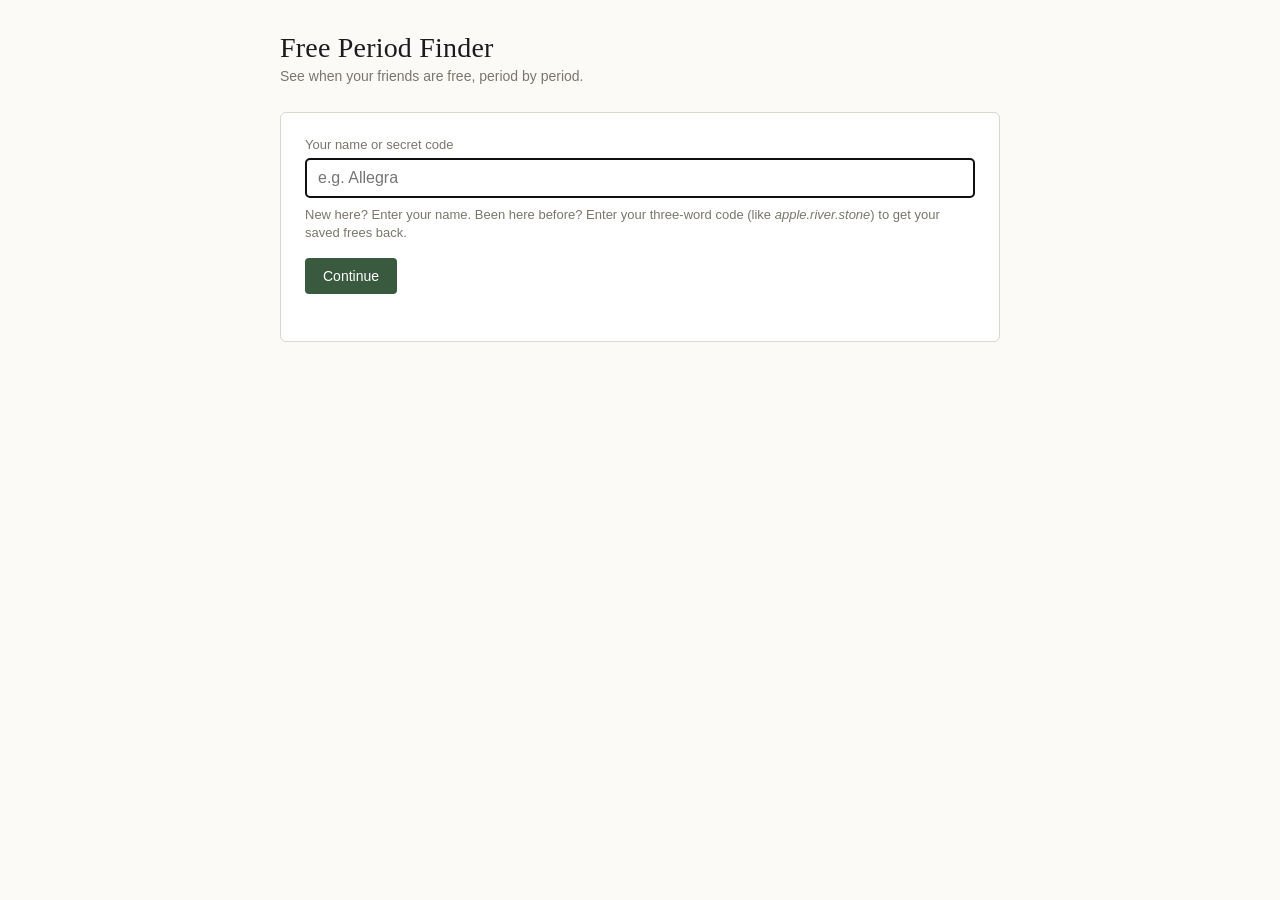
<file: frontend/index.html>
<!DOCTYPE html>
<html lang="en">
<head>
<meta charset="UTF-8">
<meta name="viewport" content="width=device-width, initial-scale=1.0">
<title>Free Period Finder</title>
<link rel="stylesheet" href="styles.css">
</head>
<body>
<div class="wrap">
  <h1>Free Period Finder</h1>
  <p class="sub">See when your friends are free, period by period.</p>

  <div id="app"></div>
</div>

<script src="config.js"></script>
<script src="api.js"></script>
<script src="app.js"></script>
</body>
</html>
</file>
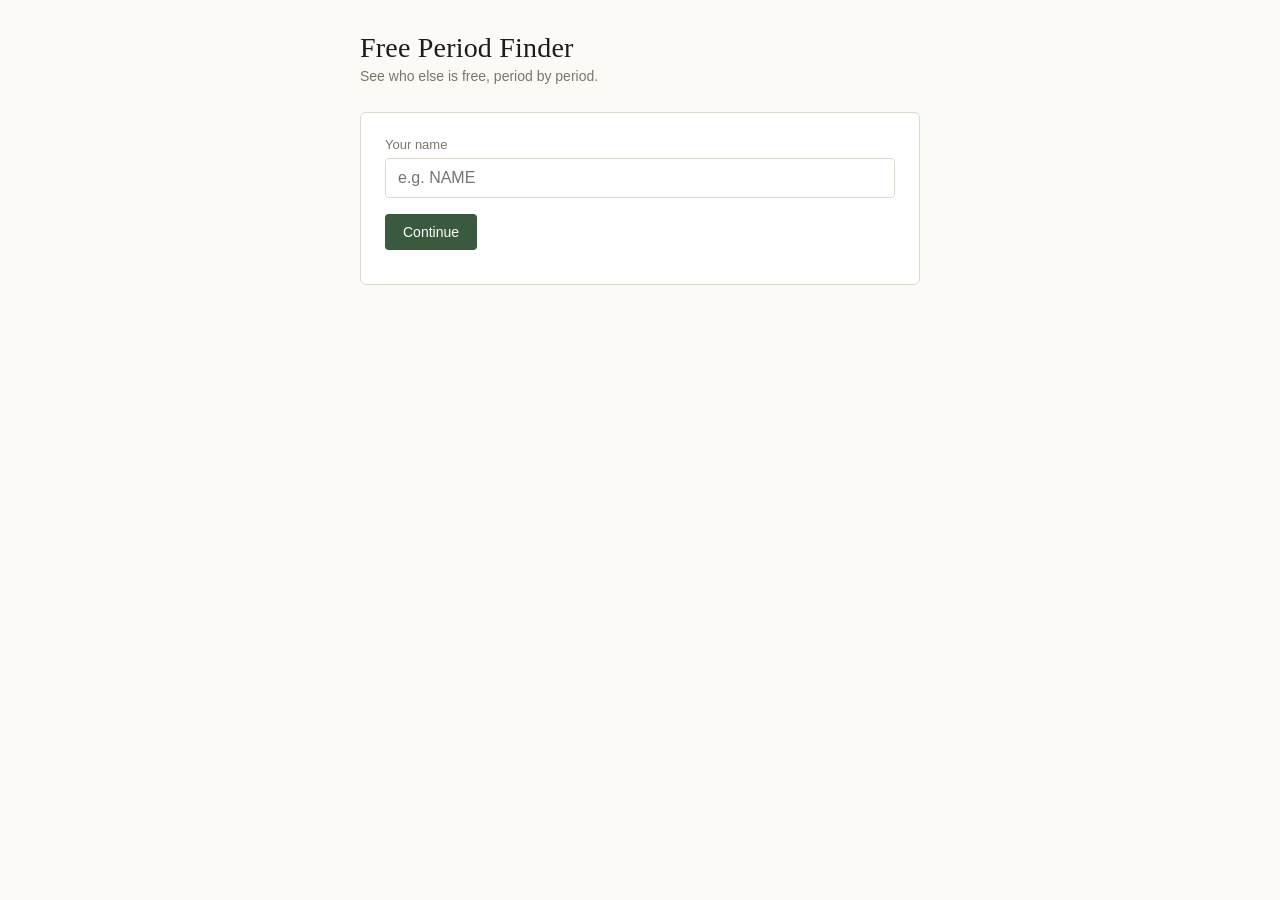
<file: FreeFinder_original.html>
<!DOCTYPE html>
<html lang="en">
<head>
<meta charset="UTF-8">
<meta name="viewport" content="width=device-width, initial-scale=1.0">
<title>Free Period Finder</title>
<style>
  :root{
    --ink:#1b1b1f;
    --paper:#fbfaf7;
    --line:#dcd8cf;
    --accent:#3a5a40;
    --accent-soft:#e7efe4;
    --muted:#7a766c;
  }
  *{box-sizing:border-box;}
  body{
    margin:0;
    font-family:'Georgia', 'Times New Roman', serif;
    background:var(--paper);
    color:var(--ink);
    display:flex;
    justify-content:center;
    padding:32px 16px 80px;
  }
  .wrap{width:100%;max-width:560px;}
  h1{
    font-size:28px;
    font-weight:normal;
    margin:0 0 4px;
    letter-spacing:0.2px;
  }
  .sub{
    color:var(--muted);
    font-family:Arial, sans-serif;
    font-size:14px;
    margin:0 0 28px;
  }
  .card{
    background:#fff;
    border:1px solid var(--line);
    border-radius:6px;
    padding:24px;
    margin-bottom:20px;
  }
  label{
    display:block;
    font-family:Arial, sans-serif;
    font-size:13px;
    color:var(--muted);
    margin-bottom:6px;
  }
  input[type=text]{
    width:100%;
    padding:10px 12px;
    font-size:16px;
    border:1px solid var(--line);
    border-radius:4px;
    font-family:Arial, sans-serif;
    margin-bottom:16px;
  }
  table.grid{
    width:100%;
    border-collapse:collapse;
    font-family:Arial, sans-serif;
    font-size:13px;
  }
  table.grid th{
    font-weight:normal;
    color:var(--muted);
    padding:6px 4px;
    text-align:center;
  }
  table.grid td{
    text-align:center;
    padding:2px;
  }
  table.grid th:first-child, table.grid td:first-child{
    text-align:left;
    padding-left:2px;
  }
  .cell{
    width:28px;
    height:28px;
    border:1px solid var(--line);
    border-radius:4px;
    cursor:pointer;
    display:inline-block;
    background:#fff;
  }
  .cell.on{
    background:var(--accent);
    border-color:var(--accent);
  }
  button{
    font-family:Arial, sans-serif;
    font-size:14px;
    padding:10px 18px;
    border:none;
    border-radius:4px;
    background:var(--accent);
    color:#fff;
    cursor:pointer;
  }
  button.secondary{
    background:transparent;
    color:var(--accent);
    border:1px solid var(--accent);
  }
  .row{display:flex;gap:10px;margin-top:16px;flex-wrap:wrap;}
  select{
    padding:10px 12px;
    font-size:14px;
    font-family:Arial, sans-serif;
    border:1px solid var(--line);
    border-radius:4px;
  }
  .names{
    margin-top:16px;
    font-family:Arial, sans-serif;
  }
  .name-pill{
    display:inline-block;
    background:var(--accent-soft);
    color:var(--accent);
    padding:6px 12px;
    border-radius:14px;
    margin:0 6px 6px 0;
    font-size:14px;
  }
  .empty{
    color:var(--muted);
    font-family:Arial, sans-serif;
    font-size:14px;
  }
  .who-you{
    font-family:Arial, sans-serif;
    font-size:14px;
    color:var(--muted);
    margin-bottom:16px;
  }
  .who-you b{color:var(--ink);}
  .link{
    font-family:Arial, sans-serif;
    font-size:13px;
    color:var(--accent);
    cursor:pointer;
    text-decoration:underline;
    background:none;
    border:none;
    padding:0;
  }
  .status{font-family:Arial, sans-serif;font-size:13px;color:var(--muted);margin-top:10px;}
</style>
</head>
<body>
<div class="wrap">
  <h1>Free Period Finder</h1>
  <p class="sub">See who else is free, period by period.</p>

  <div id="app"></div>
</div>

<script>
const WEEKS = ['A','B'];
const DAYS = ['Mon','Tue','Wed','Thu','Fri','Sat'];
const PERIODS = [1,2,3,4,5,6];

let currentName = null;
let currentPeriods = null; // { "A-Mon-1": true, ... }
let editing = false;
let setupWeek = 'A';

const app = document.getElementById('app');

function keyFor(name){
  return 'student:' + name.trim().toLowerCase();
}

function emptyGrid(){
  const g = {};
  WEEKS.forEach(w => DAYS.forEach(d => PERIODS.forEach(p => g[w+'-'+d+'-'+p] = false)));
  return g;
}

async function loadStudent(name){
  try{
    const res = await window.storage.get(keyFor(name), true);
    if(!res) return null;
    return JSON.parse(res.value);
  }catch(e){
    return null;
  }
}

async function saveStudent(name, data){
  await window.storage.set(keyFor(name), JSON.stringify(data), true);
}

async function getAllStudents(){
  const list = await window.storage.list('student:', true);
  if(!list || !list.keys) return [];
  const out = [];
  for(const k of list.keys){
    try{
      const res = await window.storage.get(k, true);
      if(res){
        const data = JSON.parse(res.value);
        out.push(data);
      }
    }catch(e){}
  }
  return out;
}

function renderNameEntry(){
  app.innerHTML = `
    <div class="card">
      <label for="nameInput">Your name</label>
      <input type="text" id="nameInput" placeholder="e.g. NAME">
      <button id="continueBtn">Continue</button>
      <div class="status" id="statusMsg"></div>
    </div>
  `;
  document.getElementById('continueBtn').onclick = async () => {
    const val = document.getElementById('nameInput').value.trim();
    if(!val){
      document.getElementById('statusMsg').textContent = 'Enter your name first.';
      return;
    }
    document.getElementById('statusMsg').textContent = 'Loading...';
    currentName = val;
    const existing = await loadStudent(val);
    if(existing){
      currentPeriods = existing.periods;
      renderMain();
    }else{
      currentPeriods = emptyGrid();
      editing = true;
      renderSetup();
    }
  };
  document.getElementById('nameInput').addEventListener('keydown', e => {
    if(e.key === 'Enter') document.getElementById('continueBtn').click();
  });
}

function renderSetup(){
  let rows = '';
  PERIODS.forEach(p => {
    let cells = `<td><b>P${p}</b></td>`;
    DAYS.forEach(day => {
      const k = setupWeek + '-' + day + '-' + p;
      const on = currentPeriods[k];
      cells += `<td><span class="cell ${on ? 'on' : ''}" data-key="${k}"></span></td>`;
    });
    rows += `<tr>${cells}</tr>`;
  });

  app.innerHTML = `
    <div class="card">
      <p class="who-you">Hi <b>${currentName}</b> — tap every period you're free, for both weeks of your timetable.</p>
      <div class="row" style="margin-top:0;margin-bottom:16px;">
        ${WEEKS.map(w => `<button class="${w === setupWeek ? '' : 'secondary'}" data-week="${w}">Week ${w}</button>`).join('')}
      </div>
      <table class="grid">
        <thead><tr><th></th>${DAYS.map(d => `<th>${d}</th>`).join('')}</tr></thead>
        <tbody>${rows}</tbody>
      </table>
      <div class="row">
        <button id="saveBtn">Save my periods</button>
      </div>
      <div class="status" id="statusMsg2"></div>
    </div>
  `;

  document.querySelectorAll('[data-week]').forEach(btn => {
    btn.onclick = () => {
      setupWeek = btn.dataset.week;
      renderSetup();
    };
  });

  document.querySelectorAll('.cell').forEach(cell => {
    cell.onclick = () => {
      const k = cell.dataset.key;
      currentPeriods[k] = !currentPeriods[k];
      cell.classList.toggle('on');
    };
  });

  document.getElementById('saveBtn').onclick = async () => {
    document.getElementById('statusMsg2').textContent = 'Saving...';
    await saveStudent(currentName, { name: currentName, periods: currentPeriods });
    editing = false;
    renderMain();
  };
}

async function renderMain(){
  app.innerHTML = `
    <div class="card">
      <p class="who-you">Signed in as <b>${currentName}</b> · <button class="link" id="editLink">edit my periods</button></p>
      <div class="row">
        <select id="weekSel">${WEEKS.map(w => `<option value="${w}">Week ${w}</option>`).join('')}</select>
        <select id="daySel">${DAYS.map(d => `<option value="${d}">${d}</option>`).join('')}</select>
        <select id="periodSel">${PERIODS.map(p => `<option value="${p}">Period ${p}</option>`).join('')}</select>
        <button id="checkBtn">Who's free?</button>
      </div>
      <div class="names" id="results"></div>
    </div>
  `;

  document.getElementById('editLink').onclick = () => {
    editing = true;
    renderSetup();
  };
  document.getElementById('checkBtn').onclick = showWhosFree;

  await showWhosFree();
}

async function showWhosFree(){
  const week = document.getElementById('weekSel').value;
  const day = document.getElementById('daySel').value;
  const period = document.getElementById('periodSel').value;
  const key = week + '-' + day + '-' + period;
  const resultsEl = document.getElementById('results');
  resultsEl.innerHTML = '<span class="empty">Checking...</span>';

  const all = await getAllStudents();
  const free = all.filter(s => s.periods && s.periods[key] && s.name.toLowerCase() !== currentName.toLowerCase());

  if(free.length === 0){
    resultsEl.innerHTML = '<span class="empty">No one else has marked themselves free then yet.</span>';
  }else{
    resultsEl.innerHTML = free.map(s => `<span class="name-pill">${s.name}</span>`).join('');
  }
}

renderNameEntry();
</script>
</body>
</html>
</file>
<file: frontend/styles.css>
:root{
  --ink:#1b1b1f;
  --paper:#fbfaf7;
  --line:#dcd8cf;
  --accent:#3a5a40;
  --accent-soft:#e7efe4;
  --muted:#7a766c;
  --warn:#9a3b2e;
}
*{box-sizing:border-box;}
body{
  margin:0;
  font-family:'Georgia', 'Times New Roman', serif;
  background:var(--paper);
  color:var(--ink);
  display:flex;
  justify-content:center;
  padding:32px 16px 80px;
}
.wrap{width:100%;max-width:720px;}
h1{
  font-size:28px;
  font-weight:normal;
  margin:0 0 4px;
  letter-spacing:0.2px;
}
h2{
  font-size:18px;
  font-weight:normal;
  margin:0 0 12px;
}
.sub{
  color:var(--muted);
  font-family:Arial, sans-serif;
  font-size:14px;
  margin:0 0 28px;
}
.card{
  background:#fff;
  border:1px solid var(--line);
  border-radius:6px;
  padding:24px;
  margin-bottom:20px;
}
label{
  display:block;
  font-family:Arial, sans-serif;
  font-size:13px;
  color:var(--muted);
  margin-bottom:6px;
}
input[type=text]{
  width:100%;
  padding:10px 12px;
  font-size:16px;
  border:1px solid var(--line);
  border-radius:4px;
  font-family:Arial, sans-serif;
  margin-bottom:16px;
}
.hint{
  font-family:Arial, sans-serif;
  font-size:13px;
  color:var(--muted);
  margin:-8px 0 16px;
  line-height:1.4;
}
table.grid{
  width:100%;
  border-collapse:collapse;
  font-family:Arial, sans-serif;
  font-size:13px;
}
table.grid th{
  font-weight:normal;
  color:var(--muted);
  padding:6px 4px;
  text-align:center;
}
table.grid td{
  text-align:center;
  padding:2px;
}
table.grid th:first-child, table.grid td:first-child{
  text-align:left;
  padding-left:2px;
  white-space:nowrap;
}
/* Lunch and after school aren't lessons - set them apart from the periods. */
table.grid tr.extra td:first-child{color:var(--muted);font-style:italic;}
table.grid tr.extra td{padding-top:6px;padding-bottom:6px;}
table.grid tr.extra .cell{border-style:dashed;}
table.grid tr.extra .cell.on{border-style:solid;}
.cell{
  width:28px;
  height:28px;
  border:1px solid var(--line);
  border-radius:4px;
  cursor:pointer;
  display:inline-block;
  background:#fff;
}
.cell.on{
  background:var(--accent);
  border-color:var(--accent);
}
button{
  font-family:Arial, sans-serif;
  font-size:14px;
  padding:10px 18px;
  border:none;
  border-radius:4px;
  background:var(--accent);
  color:#fff;
  cursor:pointer;
}
button:disabled{opacity:0.6;cursor:default;}
button.secondary{
  background:transparent;
  color:var(--accent);
  border:1px solid var(--accent);
}
.row{display:flex;gap:10px;margin-top:16px;flex-wrap:wrap;}
.row input[type=text]{flex:1;min-width:180px;margin-bottom:0;}
select{
  padding:10px 12px;
  font-size:14px;
  font-family:Arial, sans-serif;
  border:1px solid var(--line);
  border-radius:4px;
  background:#fff;
}
.names{
  margin-top:16px;
  font-family:Arial, sans-serif;
}
.name-pill{
  display:inline-flex;
  align-items:center;
  gap:6px;
  background:var(--accent-soft);
  color:var(--accent);
  padding:6px 12px;
  border-radius:14px;
  margin:0 6px 6px 0;
  font-size:14px;
}
.name-pill .remove{
  background:none;
  border:none;
  color:var(--muted);
  padding:0 0 0 2px;
  font-size:16px;
  line-height:1;
}
.name-pill .remove:hover{color:var(--warn);}
.empty{
  color:var(--muted);
  font-family:Arial, sans-serif;
  font-size:14px;
}
.who-you{
  font-family:Arial, sans-serif;
  font-size:14px;
  color:var(--muted);
  margin:0 0 16px;
  line-height:1.5;
}
.who-you b{color:var(--ink);}
.link{
  font-family:Arial, sans-serif;
  font-size:13px;
  color:var(--accent);
  cursor:pointer;
  text-decoration:underline;
  background:none;
  border:none;
  padding:0;
}
.status{font-family:Arial, sans-serif;font-size:13px;color:var(--muted);margin-top:10px;min-height:1em;}
.status.error{color:var(--warn);}

/* Three-word code */
.code{
  font-family:'Courier New', monospace;
  font-size:22px;
  background:var(--accent-soft);
  color:var(--accent);
  border-radius:6px;
  padding:14px 16px;
  word-break:break-word;
  margin:12px 0;
}
.code .slashes{color:var(--muted);margin-right:2px;}
.code.small{font-size:15px;padding:8px 12px;display:inline-block;margin:4px 0 0;}
.code.hidden{filter:blur(5px);user-select:none;}
.warn-note{
  font-family:Arial, sans-serif;
  font-size:13px;
  color:var(--warn);
  line-height:1.4;
}

button.small{padding:6px 12px;font-size:13px;}
button.danger{color:var(--warn);border-color:var(--warn);}
button.danger-btn{background:var(--warn);}
.danger-zone{border-color:#e6c9c3;}

/* Signed-in tabs */
.tabs{display:flex;gap:4px;border-bottom:1px solid var(--line);margin-bottom:20px;}
.tab{
  background:transparent;
  color:var(--muted);
  border-radius:4px 4px 0 0;
  border:1px solid transparent;
  border-bottom:none;
  margin-bottom:-1px;
}
.tab.active{background:#fff;color:var(--ink);border-color:var(--line);}
.badge{
  display:inline-block;
  min-width:18px;
  padding:1px 6px;
  border-radius:9px;
  background:var(--warn);
  color:#fff;
  font-size:11px;
  text-align:center;
}

/* Account manager lists */
.person{
  display:flex;
  align-items:center;
  justify-content:space-between;
  gap:10px;
  flex-wrap:wrap;
  padding:10px 0;
  border-top:1px solid var(--line);
  font-family:Arial, sans-serif;
  font-size:14px;
}
.person:first-of-type{border-top:none;}
.person-actions{display:flex;gap:6px;}
.tag{font-size:12px;color:var(--muted);}

/* Calendar */
.legend{display:flex;flex-wrap:wrap;gap:6px;margin:16px 0 10px;}
.chip{
  font-size:13px;
  padding:5px 12px;
  border-radius:14px;
  background:var(--c);
  color:#fff;
  border:1px solid var(--c);
}
.chip.off{background:transparent;color:var(--muted);border-color:var(--line);text-decoration:line-through;}
.check{display:flex;align-items:center;gap:6px;color:var(--ink);font-size:13px;margin:0 0 12px;cursor:pointer;}
.cal-scroll{overflow-x:auto;}
table.cal{
  width:100%;
  min-width:480px;
  border-collapse:collapse;
  table-layout:fixed;
  font-family:Arial, sans-serif;
  font-size:13px;
}
table.cal th{font-weight:normal;color:var(--muted);padding:6px 4px;}
table.cal thead th:first-child{width:78px;}
table.cal tbody th{text-align:left;font-weight:bold;color:var(--ink);padding-left:2px;white-space:nowrap;}
table.cal tr.extra th{color:var(--muted);font-style:italic;font-weight:normal;}
table.cal td{
  border:1px solid var(--line);
  vertical-align:top;
  padding:3px;
  height:34px;
}
table.cal tr.extra td{border-style:dashed;}
table.cal td.mine, .swatch{background:var(--accent-soft);}
.swatch{display:inline-block;width:12px;height:12px;border:1px solid var(--line);vertical-align:-2px;margin-right:4px;}
.cal-pill{
  display:block;
  margin:1px 0;
  padding:2px 5px;
  border-radius:3px;
  border-left:3px solid var(--c);
  background:#fff;
  color:var(--ink);
  font-size:11px;
  white-space:nowrap;
  overflow:hidden;
  text-overflow:ellipsis;
}
td:not(.mine) .cal-pill{background:#f4f2ec;}

@media (max-width:480px){
  .card{padding:16px;}
}
</file>
